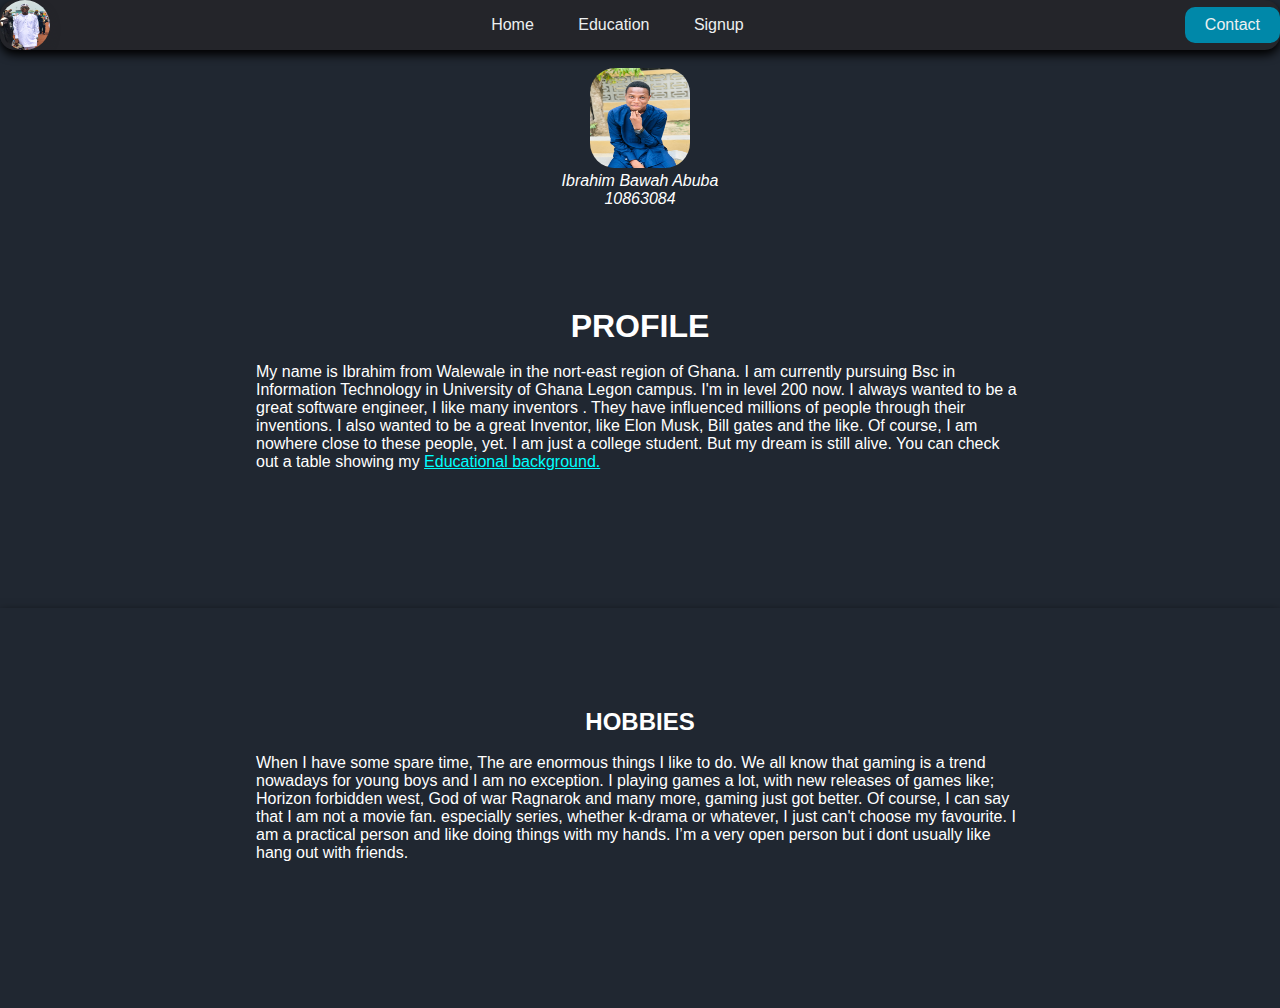
<file: index.html>
<!DOCTYPE html>
<html lang="en">
  <head>
    <meta charset="UTF-8" />
    <meta http-equiv="X-UA-Compatible" content="IE=edge" />
    <meta name="viewport" content="width=device-width, initial-scale=1.0" />
    <link rel="stylesheet" , href="theme.css" />
    <title>Myself</title>
  </head>
  <body class="body_of_index">
    <header class="heading">
      <img class="logo" src="Images/Image2.jpg" alt="logo" />
      <nav>
        <ul class="nav_links">
          <li><a class="list_links" href="index.html">Home</a></li>
          <li><a class="list_links" href="table.html">Education</a></li>
          <li><a class="list_links" href="Signup.html">Signup</a></li>
        </ul>
      </nav>
      <button><a class="list_links" href="#">Contact</a></button>
    </header>
    <br />
    <center>
      <img id="profile_photo" src="Images/Image1.jpg" alt="profile photo" />
      <p><em>Ibrahim Bawah Abuba</em></p>
      <p><em>10863084</em></p>
    </center>

    <section class="description">
      <h1>PROFILE</h1>
      <br />
      <p>
        My name is Ibrahim from Walewale in the nort-east region of Ghana. I am
        currently pursuing Bsc in Information Technology in University of Ghana
        Legon campus. I'm in level 200 now. I always wanted to be a great
        software engineer, I like many inventors . They have influenced millions
        of people through their inventions. I also wanted to be a great
        Inventor, like Elon Musk, Bill gates and the like. Of course, I am
        nowhere close to these people, yet. I am just a college student. But my
        dream is still alive. You can check out a table showing my
        <a class="table_link" href="table.html"> Educational background.</a>
      </p>
    </section>
    <section class="hobbies">
      <h2>HOBBIES</h2>
      <br />
      <p>
        When I have some spare time, The are enormous things I like to do. We
        all know that gaming is a trend nowadays for young boys and I am no
        exception. I playing games a lot, with new releases of games like;
        Horizon forbidden west, God of war Ragnarok and many more, gaming just
        got better. Of course, I can say that I am not a movie fan. especially
        series, whether k-drama or whatever, I just can't choose my favourite. I
        am a practical person and like doing things with my hands. I’m a very
        open person but i dont usually like hang out with friends.
      </p>
    </section>
  </body>
</html>
</file>
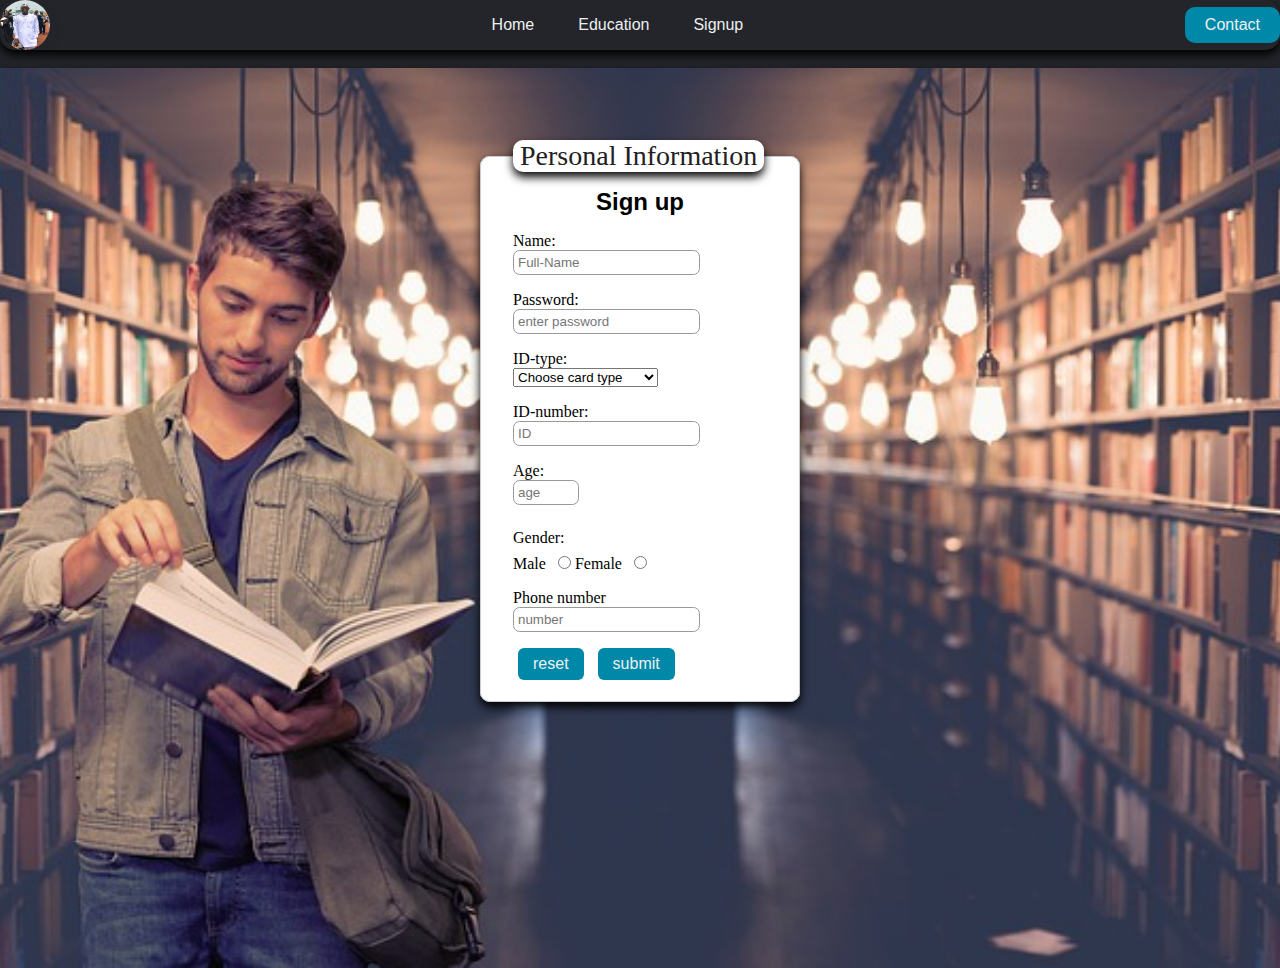
<file: Signup.html>
<!DOCTYPE html>
<html ang="en">
  <head>
    <meta charset="UTF-8" />
    <meta http-equiv="X-UA-Compatible" content="IE=edge" />
    <meta name="viewport" content="width=device-width, initial-scale=1.0" />
    <link rel="stylesheet" , href="theme.css" />
    <title>Sign up</title>
  </head>
  <body class="body_of_signup">
    <header class="heading">
      <img class="logo" src="Images/Image2.jpg" alt="logo" />
      <nav>
        <ul class="nav_links">
          <li><a class="list_links" href="index.html">Home</a></li>
          <li><a class="list_links" href="table.html">Education</a></li>
          <li><a class="list_links" href="Signup.html">Signup</a></li>
        </ul>
      </nav>
      <button><a class="list_links" href="#">Contact</a></button>
    </header>
    <br />
    <div class="background">
      <div class="bg-info">
        <br />
        <br />
        <br />
        <br />
        <form action="index.html" method="get">
          <fieldset>
            <h3>Sign up</h3>
            <legend>Personal Information</legend>
            <div>
              <label for="name">Name:</label>
              <input type="text" placeholder="Full-Name" id="name" required />
            </div>
            <div>
              <label for="password">Password:</label>
              <input
                type="password"
                placeholder="enter password"
                id="password"
                required
              />
            </div>
            <div>
              <label>ID-type:</label>
              <select name="ID-type" id="ID-type">
                <option selected disabled value="Choose card type">
                  Choose card type
                </option>
                <option value="GHANA-CARD">GHANA-CARD</option>
                <option value="NHIS-CARD">NHIS ID-CARD</option>
                <option value="VOTER ID-CARD">VOTER ID-CARD</option>
                <option value="STUDENT ID-CARD">STUDENT ID-CARD</option>
              </select>
            </div>
            <div>
              <label for="ID-number">ID-number:</label>
              <input
                type="number"
                placeholder="ID"
                id="ID-number"
                name="ID-number"
                required
              />
            </div>

            <div>
              <label for="age">Age:</label>
              <input
                type="number"
                placeholder="age"
                id="age"
                name="age"
                min="10"
                max="200"
              />
            </div>

            <div class="checks">
              <label>Gender:</label>
              <label class="checks" for="male">Male</label>
              <input type="radio" id="male" name="gender" />

              <label class="checks" for="female">Female</label>
              <input type="radio" id="female" name="gender" />
            </div>

            <div>
              <label for="Phone-number">Phone number</label>
              <input
                type="tel"
                placeholder="number"
                id="Phone-number"
                name=""
              />
            </div>
            <div>
              <button class="next" type="reset">reset</button>
              <button class="next" type="submit">submit</button>
            </div>
          </fieldset>
        </form>
      </div>
    </div>
  </body>
</html>
</file>
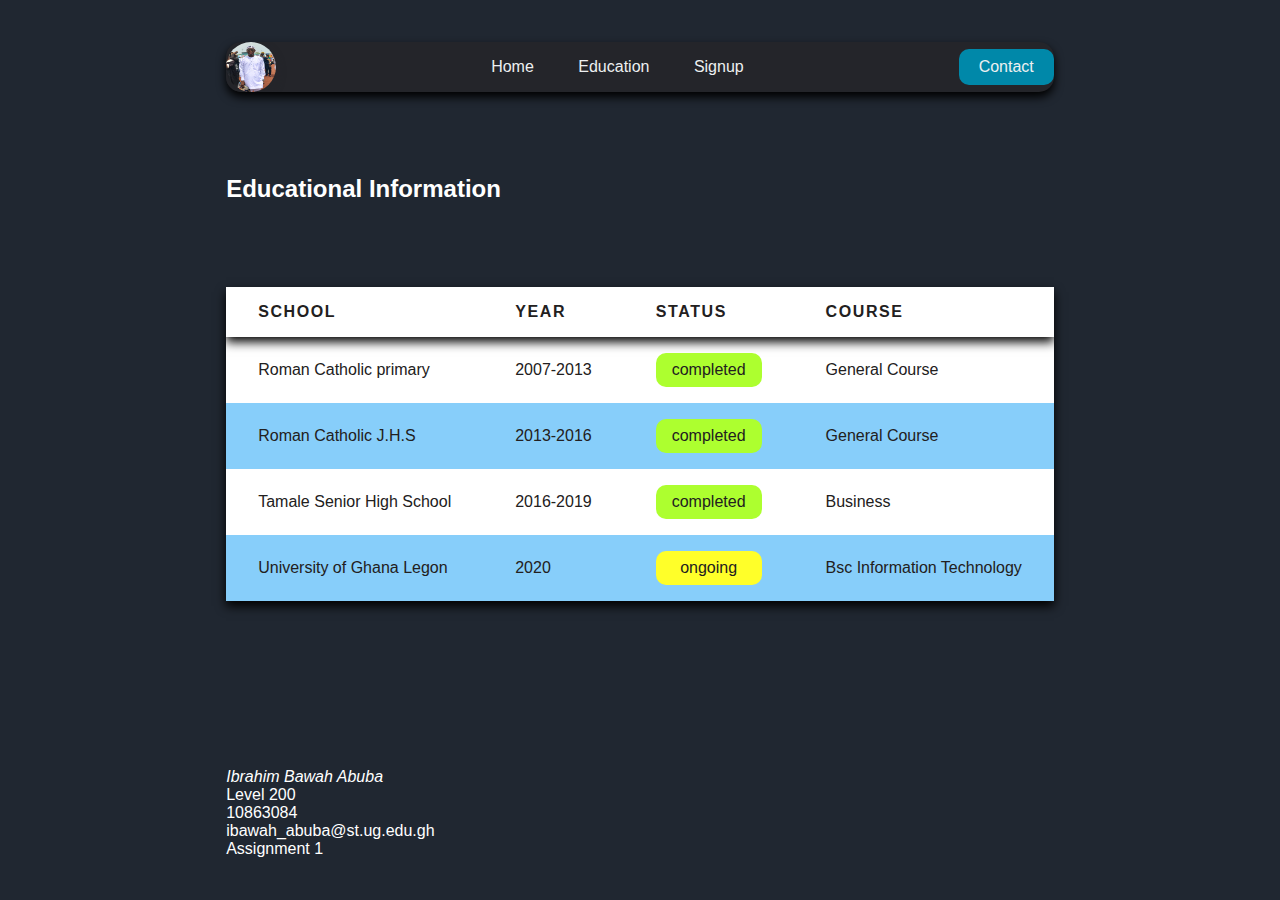
<file: table.html>
<!DOCTYPE html>
<html lang="en">
  <head>
    <meta charset="UTF-8" />
    <meta http-equiv="X-UA-Compatible" content="IE=edge" />
    <meta name="viewport" content="width=device-width, initial-scale=1.0" />
    <link rel="stylesheet" , href="theme.css" />
    <title>Educational Information</title>
  </head>
  <body class="edu_tab">
      <header class="heading">
        <img class="logo" src="Images/Image2.jpg" alt="logo" />
        <nav>
          <ul class="nav_links">
            <li><a class="list_links" href="index.html">Home</a></li>
            <li><a class="list_links" href="table.html">Education</a></li>
            <li><a class="list_links" href="Signup.html">Signup</a></li>
          </ul>
        </nav>
        <button><a class="list_links" href="#">Contact</a></button>
      </header>
      <h2>Educational Information</h2>
      <table class="table_body">
          <thead>
          <tr>
                <th class="table_head">SCHOOL</th>
                <th class="table_head">YEAR</th>
                <th class="table_head">STATUS</th>
                <th class="table_head">COURSE</th>
          </tr>
          </thead>
          <tbody>
            <tr>
                <td>Roman Catholic primary </td>
                <td>2007-2013</td>
                <td><p class="status_completed">completed</p></td>
                <td>General Course</td>
            </tr>
            <tr>
                <td>Roman Catholic J.H.S</td>
                <td>2013-2016</td>
                <td><p class="status_completed">completed</p></td>
                <td>General Course</td>
            </tr>
            <tr>
                <td>Tamale Senior High School</td>
                <td>2016-2019</td>
                <td><p class="status_completed">completed</p></td>
                <td>Business</td>
            </tr>
            <tr>
                <td>University of Ghana Legon</td>
                <td>2020</td>
                <td><p class="status_ongoing">ongoing</p></td>
                <td>Bsc Information Technology</td>
            </tr>
            </tbody>
      </table>
    </p>
   <footer>
      <cite>Ibrahim Bawah Abuba</cite> <br>  
       Level 200 <br>
       10863084 <br>
       ibawah_abuba@st.ug.edu.gh <br>
       Assignment 1 <br>
   </footer>
  </body>
</html>
</file>
<file: theme.css>
/* signup page*/
.body_of_signup{
    height: 100vh;
    overflow: hidden;
    background-color: #24252a;
    align-items: center;
    justify-content: center;

}
* {
    box-sizing: border-box;
    margin: 0;
    padding: 0;
    
}

.background {
    background-image: url(Images/student.jpg);
    height: 100%;
    background-size: cover;
    background-position: center;
    background-repeat: no-repeat;
    filter:drop-shadow(10px);
   transition: all 0.7s ease-in-out 0.3s;
   box-shadow: 0 5px 10px black;
}
.bg-info {
    transition: all 0.5s ease 0.1s;
    
}
/* styling of navigation bar*/
.heading {
  box-sizing: border-box;
  margin: 0;
  padding: 0;
  background-color: #24252a;
  border-radius: 15px;
  overflow: hidden;
  transition: all 0.7s ease-in-out 0.3s;
  box-shadow: 0 5px 10px black;
  
}
.logo {
  width: 50px;
  height: 50px;
  border-radius: 25px;
  cursor: pointer;
  box-shadow: 0 5px 10px #24252a;
  transition: all 0.7s ease-in-out 0.3s;
}
li, 
button {
  font-family: Verdana, Geneva, Tahoma, sans-serif;
  font-weight: 500;
  font-size: 16px;
  color: #edf0f1;
  text-decoration: none;
}
.list_links{
    font-family: Verdana, Geneva, Tahoma, sans-serif;
  font-weight: 500;
  font-size: 16px;
  color: #edf0f1;
  text-decoration: none;
  transition: all 0.7s ease-in-out 0.3s;
}
header {
  display: flex;
  justify-content: space-between;
  align-items: center;
  padding: 30px 10%;
  overflow: hidden;
}
.nav_links {
  list-style: none;
}
.nav_links li {
  display: inline-block;
  padding: 0px 20px;
}
.nav_links li a {
  transition: all 0.3s ease 0s;
}
.nav_links li a:hover {
  color: #0088a9;
}
button {
  padding: 9px 20px;
  background-color: rgba(0, 136, 169, 1);
  border: none;
  border-radius: 10px;
  cursor: pointer;
  transition: all 0.3s ease 0s;
}
button:hover {
  background-color: rgba(0, 136, 169, 0.8);
}

/* Styling of form*/
h3 {
    display: flex;
    justify-content: center;
    font-family: 'Franklin Gothic Medium', 'Arial Narrow', Arial, sans-serif;
    font-size: x-large;
    color:black;
    transition: all 0.7s ease-in-out 0.3s;
}
fieldset {
  margin: 2em 0;
  padding: 1em 2em;
  border: solid 1px #ccc;
  border-radius: 10px;
  min-width: 200px;
  transition: all 0.3s ease-in-out 0.1s;
  background-color: white;
  box-shadow: 0 5px 10px black;
}
legend {
  font-size: 1.25em;
  padding: 0 0.25em;
  color: rgb(34, 32, 32);
  background-color: white;
  border-radius: 10px;
  box-shadow: 0 5px 10px black;
}
label {
  display: block;
  margin-top: 1em;
}
.checks {
  margin-top: 0;
  display: inline-block;
  justify-content: space-between;
}
input {
  padding: 0.3em;
  border: solid 1px #999;
  border-radius: 0.5em;
}
.next {
  justify-content: space-between;
  display: inline-block;
  margin: 5px;
  padding: 7px 15px;
  border-radius: 6px;
  margin-top: 1em;
}
@media screen and (min-width: 430px) {
    legend {
        font-size: 1.75em;
    }
    fieldset {
        width: 20%;
        min-width: 320px;
        margin: auto;
    }
    .checks {
        display: inline-block;
        padding-top: .5em;
        margin-top: 0;
        margin-right: .5em;

}
/* Styling of homepage*/
#profile_photo {
    border-radius: 25px;
    height: 100px;
    width: 100px;
    transition: all 0.5s ease-in-out 0.2s;
}
.body_of_index {
    font-family: Verdana, Geneva, Tahoma, sans-serif;
    color: white;
    background: #202731;
    height: 100vh;
    align-items: center;
    justify-content: center;
    font-size: 1em;
   
}
    
.description {
    position: relative;
    display: flex;
    flex-direction: column;
    align-items: center;
    min-height: 400px;
    padding: 100px 20vw;
    transition: all 0.5s ease 0.3s;
}
.hobbies {
       position: relative;
    display: flex;
    flex-direction: column;
    align-items: center;
    min-height: 400px;
    padding: 100px 20vw;
    transition: all 0.5s ease 0.3s;
    box-shadow:0 5px 10px black;
    
}
.table_link {
    color: aqua;
}
/* Styling the table*/

.edu_tab {
    background-color:#202731;
    font-family: Verdana, Geneva, Tahoma, sans-serif;
    color: white;
    height: 100vh;
    display: grid;
    align-items: center;
    justify-content: center;
    font-size: 1em;
}
.table_body {
    border-collapse: collapse;
    box-shadow:0 5px 10px black;
    background-color: white;
    text-align: left;
    overflow: hidden;
    color:rgb(34, 32, 32);
    transition: all 0.5s ease-in-out 0.2s;
}
thead {
  box-shadow:0 5px 10px black ;
  transition: all 0.5s ease-in-out 0.2s;
}
th {
    padding: 1em 2em;
    text-transform: uppercase;
    letter-spacing: 0.1em;
    font-size: 1em;
    font-weight: 900;
    transition: all 0.5s ease-in-out 0.2s;
}
td {
    padding: 1em 2em;
}
.status_completed {
    background-color: greenyellow;
    border-radius: 10px;
    padding: 0.5em 1em;
    text-align: center;
    transition: all 0.5s ease-in-out 0.2s;
}
.status_ongoing {
    background-color: rgb(255, 255, 41);
    border-radius: 10px;
    padding: 0.5em 1em;
    text-align: center;
    transition: all 0.5s ease-in-out 0.2s;
}
tr:nth-child(even){
    background-color:lightskyblue;
}
</file>
